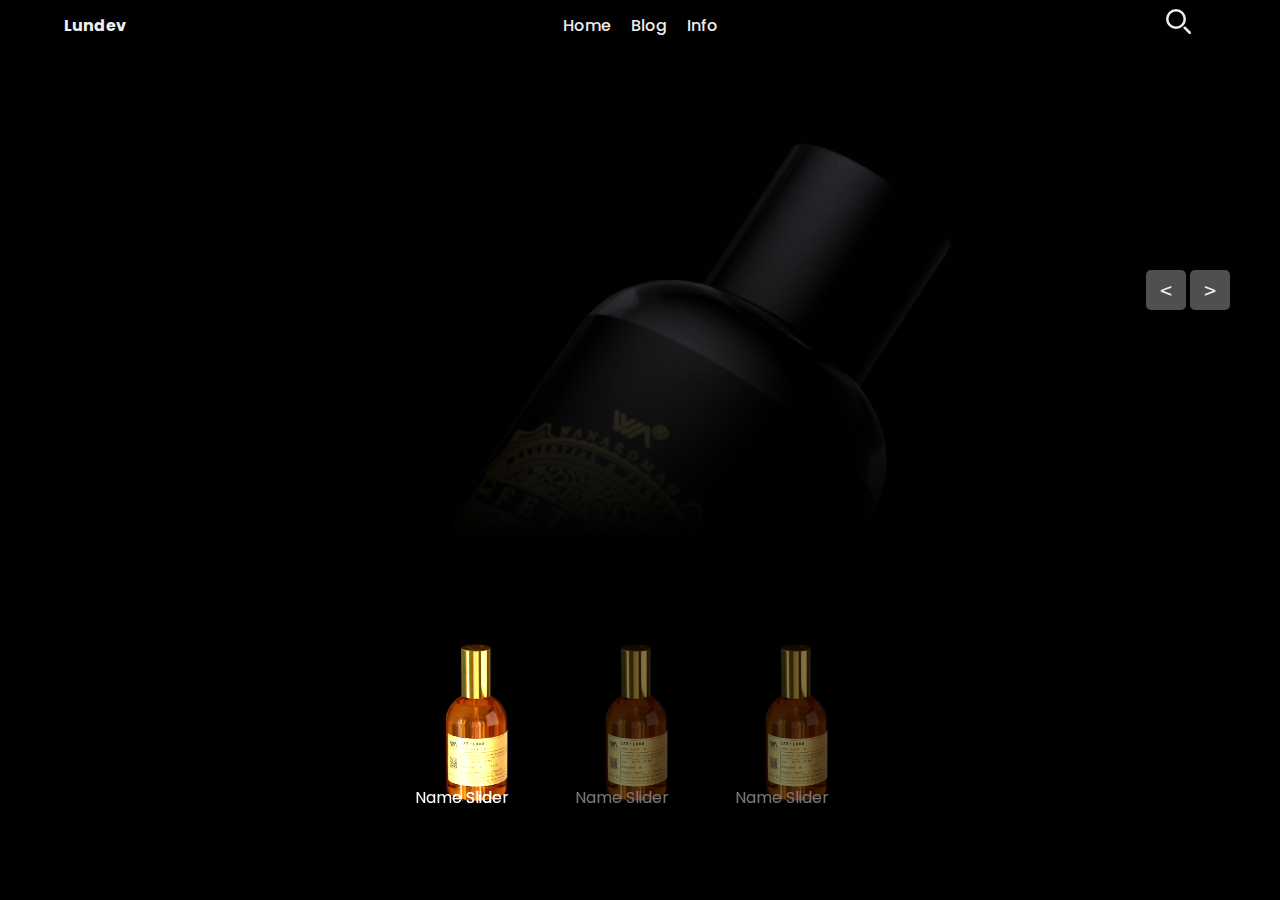
<file: app.html>
<!DOCTYPE html>
<html lang="en">
  <head>
    <meta charset="UTF-8" />
    <meta name="viewport" content="width=device-width, initial-scale=1.0" />
    <title>Document</title>
    <link rel="stylesheet" href="app.css" />
  </head>
  <body>
    <!-- header -->
    <header>
      <div class="logo">Lundev</div>
      <ul class="menu">
        <li>Home</li>
        <li>Blog</li>
        <li>Info</li>
      </ul>
      <div class="search">
        <svg
          aria-hidden="true"
          xmlns="http://www.w3.org/2000/svg"
          fill="none"
          viewBox="0 0 20 20"
        >
          <path
            stroke="currentColor"
            stroke-linecap="round"
            stroke-linejoin="round"
            stroke-width="2"
            d="m19 19-4-4m0-7A7 7 0 1 1 1 8a7 7 0 0 1 14 0Z"
          />
        </svg>
      </div>
    </header>

    <!-- slider -->

    <div class="slider">
      <!-- list Items -->
      <div class="list">
        <div class="item active">
          <img src="assets/pp.png" />
          <div class="content">
            <p>design</p>
            <h2>Slider 01</h2>
            <p>
              Lorem ipsum dolor sit amet consectetur adipisicing elit. Labore,
              neque? Lorem ipsum dolor sit amet consectetur adipisicing elit.
              Ipsum, ex.
            </p>
          </div>
        </div>
        <div class="item">
          <img src="assets/3504.png" />
          <div class="content">
            <p>design</p>
            <h2>Slider 02</h2>
            <p>
              Lorem ipsum dolor sit amet consectetur adipisicing elit. Labore,
              neque? Lorem ipsum dolor sit amet consectetur adipisicing elit.
              Ipsum, ex.
            </p>
          </div>
        </div>
        <div class="item">
          <img src="assets/1.png" />
          <div class="content">
            <p>design</p>
            <h2>Slider 03</h2>
            <p>
              Lorem ipsum dolor sit amet consectetur adipisicing elit. Labore,
              neque? Lorem ipsum dolor sit amet consectetur adipisicing elit.
              Ipsum, ex.
            </p>
          </div>
        </div>
      </div>
      <!-- button arrows -->
      <div class="arrows">
        <button id="prev"><</button>
        <button id="next">></button>
      </div>
      <!-- thumbnail -->
      <div class="thumbnail">
        <div class="item active">
          <img src="assets/fanta.png" />
          <div class="content">Name Slider</div>
        </div>
        <div class="item">
          <img src="assets/fanta.png" />
          <div class="content">Name Slider</div>
        </div>
        <div class="item">
          <img src="assets/fanta.png" />
          <div class="content">Name Slider</div>
        </div>
      </div>
    </div>

    <script src="app.js"></script>
  </body>
</html>
</file>
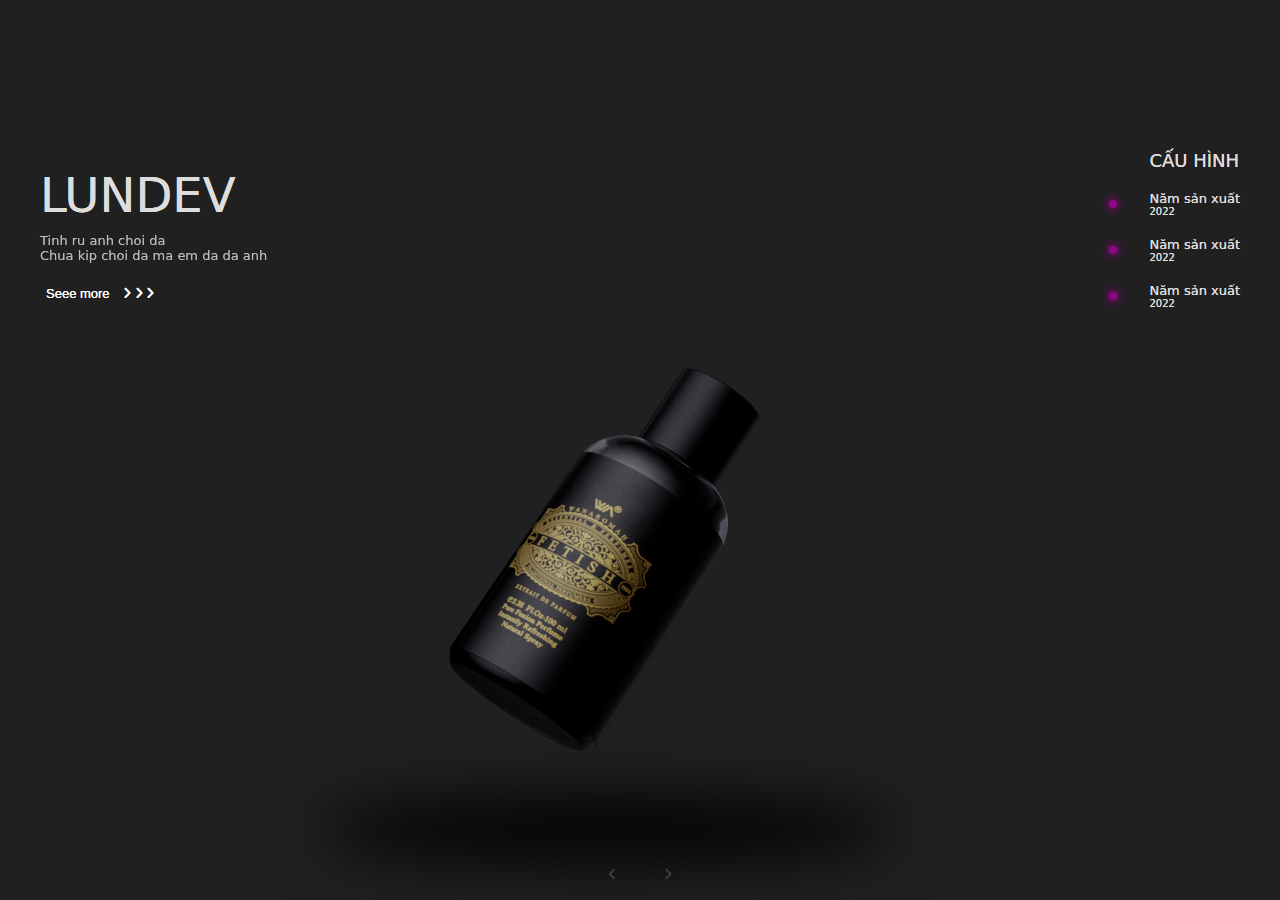
<file: banner.html>
<!DOCTYPE html>
<html lang="en">
  <head>
    <meta charset="UTF-8" />
    <meta http-equiv="X-UA-Compatible" content="IE=edge" />
    <meta name="viewport" content="width=device-width, initial-scale=1.0" />
    <title>Document</title>
    <link rel="stylesheet" href="banner.css" />
    <link
      rel="stylesheet"
      href="https://cdnjs.cloudflare.com/ajax/libs/font-awesome/6.2.0/css/all.min.css"
    />
  </head>
  <body>
    <div class="container">
      <!-- <div class="header">
        <img src="logo.png" class="logo" />
        <ul>
          <li>HOME</li>
          <li>CATEGORY</li>
          <li>INFO</li>
          <li>CONTACT</li>
        </ul>
      </div> -->
      <div id="slide">
        <div class="item">
          <div class="image">
            <img src="assets/pp.png" />
          </div>
          <div class="content">
            <div class="left">
              <h1>LUNDEV</h1>
              <div class="des">
                Tinh ru anh choi da <br />
                Chua kip choi da ma em da da anh
              </div>
              <button>
                Seee more
                <i class="fa-solid fa-angle-right"></i>
                <i class="fa-solid fa-angle-right"></i>
                <i class="fa-solid fa-angle-right"></i>
              </button>
            </div>
            <div class="right">
              <h2>CẤU HÌNH</h2>
              <ul>
                <li>
                  <p>Năm sản xuất</p>
                  <p>2022</p>
                </li>
                <li>
                  <p>Năm sản xuất</p>
                  <p>2022</p>
                </li>
                <li>
                  <p>Năm sản xuất</p>
                  <p>2022</p>
                </li>
              </ul>
            </div>
          </div>
        </div>
        <div class="item">
          <div class="image">
            <img src="assets/pp.png" />
          </div>
          <div class="content">
            <div class="left">
              <h1>LUNDEV</h1>
              <div class="des">
                Tinh ru anh choi da <br />
                Chua kip choi da ma em da da anh
              </div>
              <button>
                Seee more
                <i class="fa-solid fa-angle-right"></i>
                <i class="fa-solid fa-angle-right"></i>
                <i class="fa-solid fa-angle-right"></i>
              </button>
            </div>
            <div class="right">
              <h2>CẤU HÌNH</h2>
              <ul>
                <li>
                  <p>Năm sản xuất</p>
                  <p>2022</p>
                </li>
                <li>
                  <p>Năm sản xuất</p>
                  <p>2022</p>
                </li>
                <li>
                  <p>Năm sản xuất</p>
                  <p>2022</p>
                </li>
              </ul>
            </div>
          </div>
        </div>
        <div class="item">
          <div class="image">
            <img src="assets/pp.png" />
          </div>
          <div class="content">
            <div class="left">
              <h1>LUNDEV</h1>
              <div class="des">
                Tinh ru anh choi da <br />
                Chua kip choi da ma em da da anh
              </div>
              <button>
                Seee more
                <i class="fa-solid fa-angle-right"></i>
                <i class="fa-solid fa-angle-right"></i>
                <i class="fa-solid fa-angle-right"></i>
              </button>
            </div>
            <div class="right">
              <h2>CẤU HÌNH</h2>
              <ul>
                <li>
                  <p>Năm sản xuất</p>
                  <p>2022</p>
                </li>
                <li>
                  <p>Năm sản xuất</p>
                  <p>2022</p>
                </li>
                <li>
                  <p>Năm sản xuất</p>
                  <p>2022</p>
                </li>
              </ul>
            </div>
          </div>
        </div>
      </div>
      <div class="directional">
        <button id="prev"><i class="fa-solid fa-angle-left"></i></button>
        <button id="next"><i class="fa-solid fa-angle-right"></i></button>
      </div>
    </div>

    <script src="banner.js"></script>
  </body>
</html>
</file>
<file: app.css>
@import url('https://fonts.googleapis.com/css2?family=Poppins:ital,wght@0,100;0,200;0,300;0,400;0,500;0,600;0,700;0,800;0,900;1,100;1,200;1,300;1,400;1,500;1,600;1,700;1,800;1,900&display=swap');
body{
    font-family: Poppins;
    margin: 0;
    background-color: #010101;
    color: #eee;
}
svg{
    width: 25px;
}
header{
    width: 1200px;
    max-width: 90%;
    margin: auto;
    display: grid;
    grid-template-columns: 50px 1fr 50px;
    grid-template-rows: 50px;
    justify-content: center;
    align-items: center;
    position: relative;
    z-index: 100;
}
header .logo{
    font-weight: bold;
}
header .menu{
    padding: 0;
    margin: 0;
    list-style: none;
    display: flex;
    justify-content: center;
    gap: 20px;
    font-weight: 500;
}
/* css slider */
.slider{
    height: 100vh;
    margin-top: -50px;
    position: relative;
}
.slider .list .item{
    position: absolute;
    inset: 0 0 0 0;
    overflow: hidden;
    opacity: 0;
    transition: .5s;
}
.slider .list .item img{
    width: 100%;
    height: 100%;
    object-fit: cover;
}

.slider .list .item::after{
    content: '';
    width: 100%;
    height: 100%;
    position: absolute;
    left: 0;
    bottom: 0;
    background-image: linear-gradient(
        to top, #000 40%, transparent
    );
}
.slider .list .item .content{
    position: absolute;
    left: 10%;
    top: 20%;
    width: 500px;
    max-width: 80%;
    z-index: 1;
}
.slider .list .item .content p:nth-child(1){
    text-transform: uppercase;
    letter-spacing: 10px;
}
.slider .list .item .content h2{
    font-size: 100px;
    margin: 0;
}
.slider .list .item.active{
    opacity: 1;
    z-index: 10;
}
@keyframes showContent {
    to{
        transform: translateY(0);
        filter: blur(0);
        opacity: 1;
    }
}
.slider .list .item.active p:nth-child(1),
.slider .list .item.active h2,
.slider .list .item.active p:nth-child(3){
    transform: translateY(30px);
    filter: blur(20px);
    opacity: 0;
    animation: showContent .5s .7s ease-in-out 1 forwards;
}
.slider .list .item.active h2{
    animation-delay: 1s;
}
.slider .list .item.active p:nth-child(3){
    animation-duration: 1.3s;
}
.arrows{
    position: absolute;
    top: 30%;
    right: 50px;
    z-index: 100;
}
.arrows button{
    background-color: #eee5;
    border: none;
    font-family: monospace;
    width: 40px;
    height: 40px;
    border-radius: 5px;
    font-size: x-large;
    color: #eee;
    transition: .5s;
}
.arrows button:hover{
    background-color: #eee;
    color: black;
}
.thumbnail{
    position: absolute;
    bottom: 50px;
    z-index: 11;
    display: flex;
    gap: 10px;
    width: 100%;
    height: 250px;
    padding: 0 50px;
    box-sizing: border-box;
    overflow: auto;
    justify-content: center;
}
.thumbnail::-webkit-scrollbar{
    width: 0;
}
.thumbnail .item{
    width: 150px;
    height: 220px;
    filter: brightness(.5);
    transition: .5s;
    flex-shrink: 0;
}
.thumbnail .item img{
    width: 100%;
    height: 100%;
    object-fit: cover;
    border-radius: 10px;
}
.thumbnail .item.active{
    filter: brightness(1.5);
}
.thumbnail .item .content{
    position: absolute;
    inset: auto 10px 10px 10px;
}
@media screen and (max-width: 678px) {
    .thumbnail{
        justify-content: start;
    }
    .slider .list .item .content h2{
        font-size: 60px;
    }
    .arrows{
        top: 10%;
    }
}
</file>
<file: banner.css>
body{
    background-color: #202020;
    color:#ddd;
    font-family: system-ui;
}
.container{
    position: absolute;
    width:100%;
    height:100vh;
    top:50%;
    left:50%;
    transform: translate(-50%,-50%);
    background-color: #202020;
    overflow: hidden;
}
/* .header{
    position: absolute;
    top:0;
    width:100%;
    z-index: 1111;
    padding:10px;
}
.header .logo{
    width:40px;
    height:40px;
    display: inline-block;
}
.header ul{
    padding: 0;
    margin: 0;
    list-style: none;
    display: inline-block;
    transform: translate(0,-14px);
}
.header li{
    display: inline-block;
    font-size: 13px;
    margin-left: 20px;
} */
.directional{
    position: absolute;
    bottom:1px;
    width:100%;
    text-align: center;
    z-index: 3;
}
.directional button{
    width:50px;
    height:50px;
    color:#fff;
    background-color: transparent;
    border:none;
    opacity: 0.2;
}
.directional button:hover{
    opacity: 1;
}
#slide{
    position: relative;
    width:100%;
    height:100%;
}
#slide .item{
    position: absolute;
    top:0;
    left:0;
    width:100%;
    height:100%;
    z-index: 1;
}
#slide .item .image{
    position: absolute;
    top:200px;
    left:10%;
    width:75%;
    height:70%;
    text-align: center;
    display: flex;
    rotate: 50%;
    justify-content: center;
    align-items: end;
    opacity: 0;
    transform: scale(3);
    transition: 1.5s;
}
#slide .item .image img{
    width:65%;
    transition: 0.5s;
}
#slide .item .image::before{
    position: absolute;
    bottom:-30px;
    height:60px;
    width:60%;
    background-color: #000;
    content:'';
    z-index: -1;
    border-radius: 50%;
    filter:blur(30px)
}
#slide .item .image img:hover{
    transform: scale(1.1);
}
.content .left{
    position: absolute;
    left:40px;
    top:15%;
    display: none;
}
.content .left h1{
    font-size: xxx-large;
    font-weight: 500;
    margin-bottom:10px;
}
.content .left .des{
    font-size: small;
    font-weight: 100;
    opacity: 0.6;
    margin-bottom:20px;
}
.content .left button{
    font-size: small;
    background-color: transparent;
    border:none;
    color:#fff;
}
.content .left button i:nth-child(1){
    margin-left: 10px;
}
.content .right{
    position: absolute;
    right:40px;
    top:15%;
    display: none;
}
.content .right h2{
    font-size: large;
    font-weight: 500;
    margin-bottom:10px;
}
.content .right ul{
    padding: 0;
    margin:0;
    list-style: none;
}
.content .right li{
    font-size: small;
    position: relative;
    margin-top: 20px;
}
.content .right li::before{
    position: absolute;
    left:-40px;
    top:50%;
    transform: translate(0,-50%);
    width:8px;
    height: 8px;
    background-color: #8C0781;
    content:'';
    border-radius: 50%;
    box-shadow:  0 0 10px #8C0781;
}
.content .right li p:nth-child(1){
    font-weight: 500;
    padding:0;
    margin:0;
}
.content .right li p:nth-child(2){
    font-weight: 100;
    padding:0;
    margin:0;
    font-size: x-small;
}
#slide .item:nth-child(1) .image{
    opacity: 0;
    transform: scale(0) translate(-100px);
}
#slide .item:nth-child(2) .image{
    opacity: 1;
    transform: scale(1);
}
#slide .item:nth-child(2){
    z-index: 3;
}
@keyframes contentOut {
    from{
        opacity: 1;
    transform: translate(0,0);
    }to{
        opacity: 0;
        transform: translate(0,-100%);
        filter:blur(113px)
    }
}
@keyframes contentIn {
    from{
        opacity: 0;
    transform: translate(0,100%);
    filter:blur(33px)
    }to{
        opacity: 1;
        transform: translate(0,0);
    }
}
#slide .item:nth-child(1) .left,
#slide .item:nth-child(1) .right,
#slide .item:nth-child(2) .left,
#slide .item:nth-child(2) .right{
    display: block;
}
#slide .item:nth-child(1) .left,
#slide .item:nth-child(1) .right{
    animation:contentOut 1s ease-in-out 1 forwards
}
#slide .item:nth-child(2) .left,
#slide .item:nth-child(2) .right{
    animation:contentIn 1s ease-in-out 1 forwards
}
</file>
